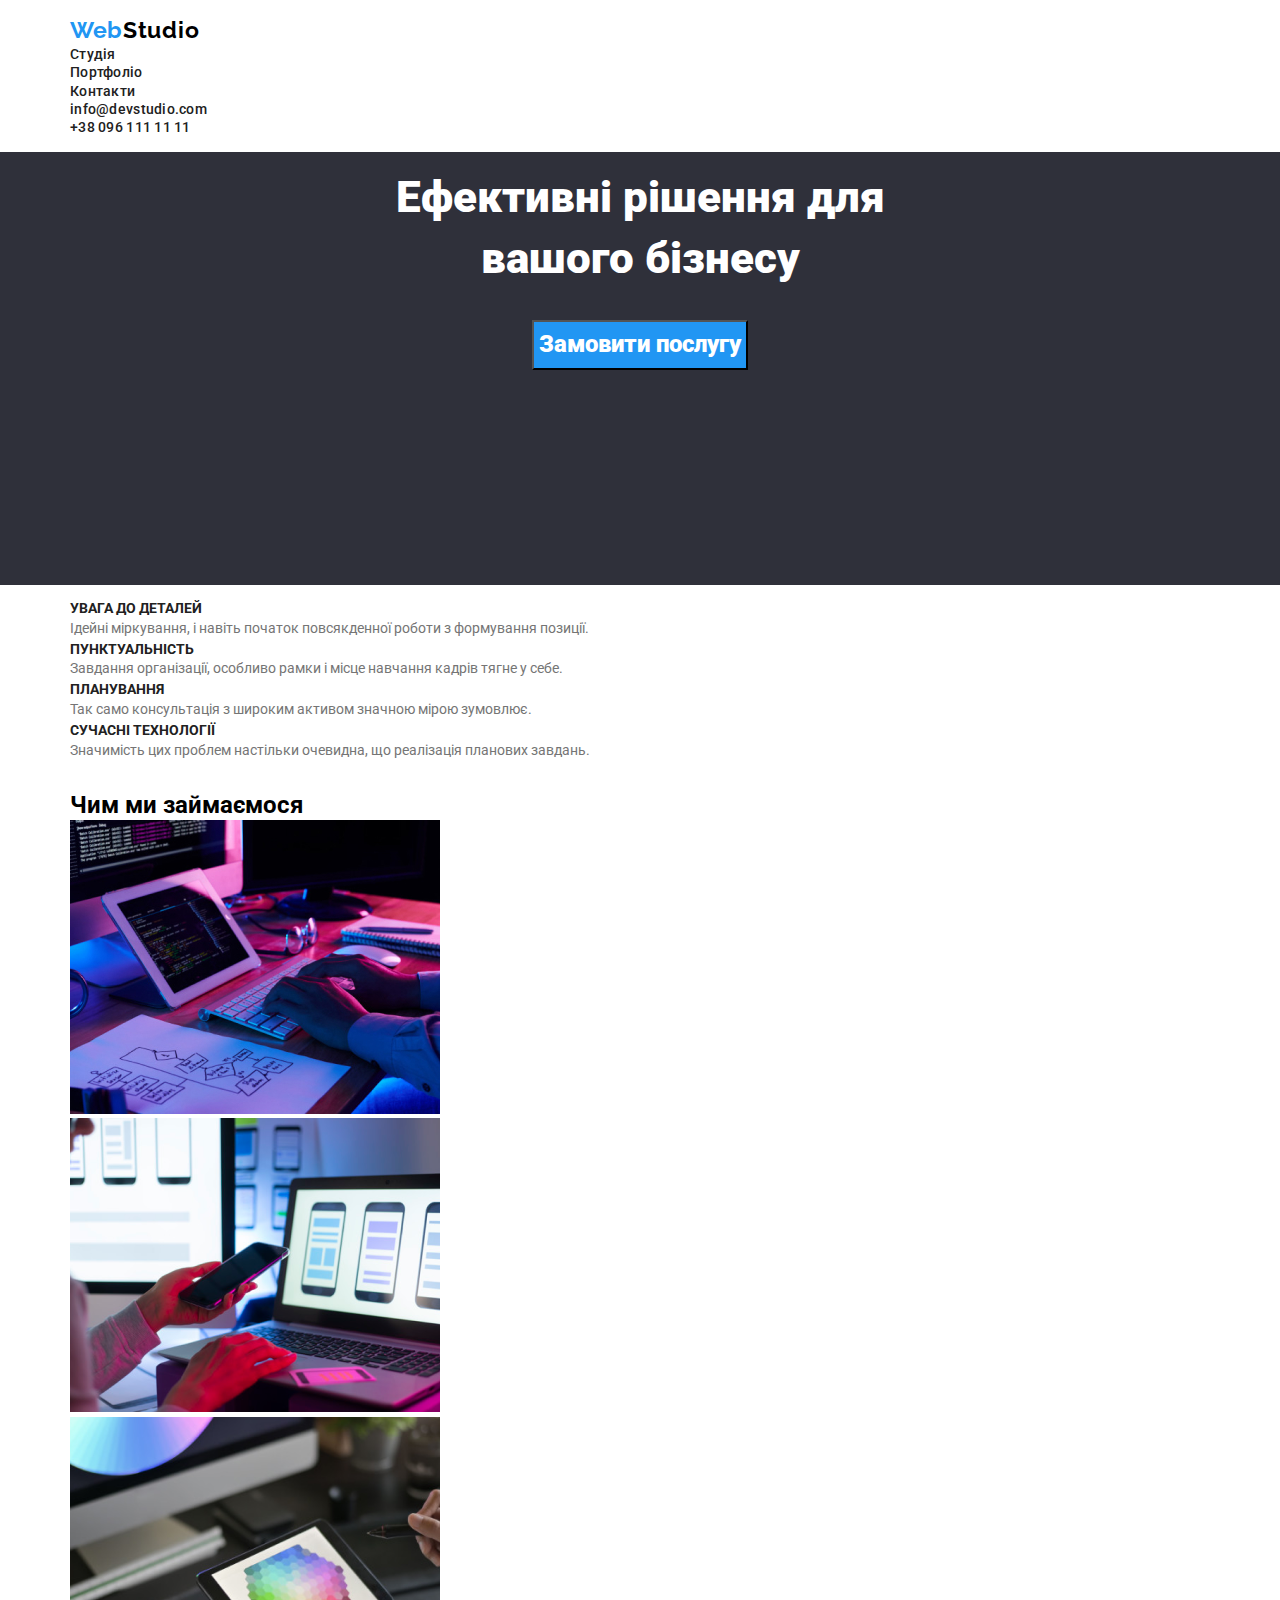
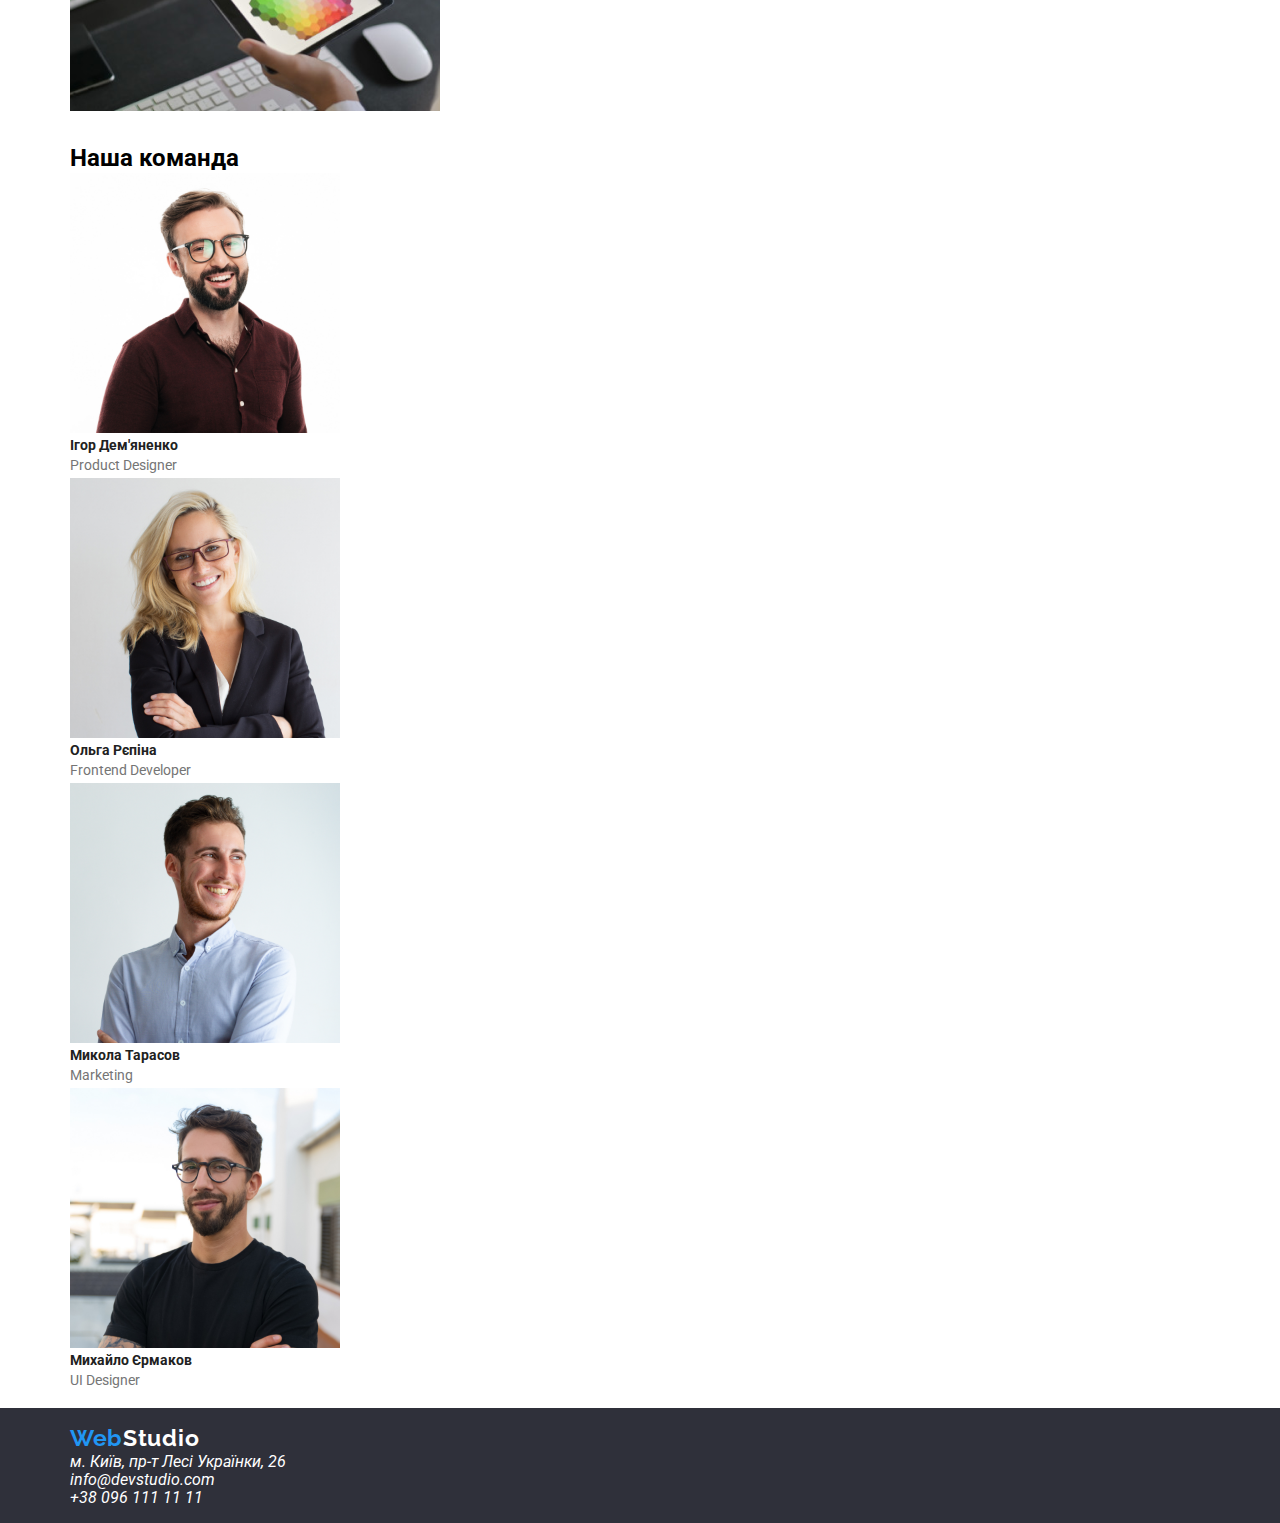
<file: index.html>
<!DOCTYPE html>
<html lang="en">
<head>
    <meta charset="UTF-8">
    <meta name="viewport" content="width=device-width, initial-scale=1.0">
    <title>Document</title>
<!-- ==========Fonts========== -->


    <link rel="preconnect" href="https://fonts.googleapis.com">
<link rel="preconnect" href="https://fonts.gstatic.com" crossorigin>
<link href="https://fonts.googleapis.com/css2?family=Raleway:ital,wght@0,100..900;1,100..900&family=Roboto:ital,wght@0,100;0,300;0,400;0,500;0,700;0,900;1,100;1,300;1,400;1,500;1,700;1,900&display=swap" rel="stylesheet">
    
<!-- ==========Normalize========== -->

<link rel="stylesheet"
href="https://cdnjs.cloudflare.com/ajax/libs/modern-normalize/1.0.0/modern-normalize.min.css"/>

<!-- ==========Styles========== -->
<link rel="stylesheet" href="./css/reset.css">
<link rel="stylesheet" href="./css/style.css">



</head>
<body>
    
    <header class="header container">
        <a href="/idex.html" class="logo-header"><span class="logo-span">Web</span>Studio</a>


<nav class="navigation">
    <ul class="navigation-list ">
        <li class="navigation-item"  ><a class="navigation-link" href="./index.html">Студія</a></li>
        <li class="navigation-item" ><a class="navigation-link" href="./portfolio.html">Портфоліо</a></li>
        <li class="navigation-item" ><a class="navigation-link" href="/">Контакти</a></li>
    </ul>


    <ul>
        <li class="navigation-item"><a class="navigation-link" href="mailto:info@devstudio.com">info@devstudio.com</a></li>
        <li class="navigation-item"><a class="navigation-link" href="tel:++380961111111">+38 096 111 11 11</a></li>
    </ul>
</nav>

    </header>
    <main class="main">

        <div class="gray-backround">
            <section class="gray-backround container">
                <h1 class="main-tittle">Ефективні рішення для <br> вашого бізнесу</h1>
                <div class="button-div">
                    <button class="main-button " type="button">Замовити послугу</button>
                </div>
            </section>
        </div>




<section class="main-second-section container">

<ul>
    <li class="navigation-item">
        <h3 class="main-heading" >УВАГА ДО ДЕТАЛЕЙ</h3>
            <p class="main-text" >Ідейні міркування, і навіть початок повсякденної роботи з формування позиції.</p>
    </li>
    <li class="navigation-item">
        <h3 class="main-heading">ПУНКТУАЛЬНІСТЬ</h3>
            <p class="main-text">Завдання організації, особливо рамки і місце навчання кадрів тягне у себе.</p>
    </li>
    <li class="navigation-item">
        <h3 class="main-heading">ПЛАНУВАННЯ</h3>
            <p class="main-text">Так само консультація з широким активом значною мірою зумовлює.</p>
    </li>
    <li class="navigation-item">
        <h3 class="main-heading">СУЧАСНІ ТЕХНОЛОГІЇ</h3>
            <p class="main-text">Значимість цих проблем настільки очевидна, що реалізація планових завдань.</p>
    </li>
</ul>

</section>

<section class="what-why-doind container" >
<h2>Чим ми займаємося</h2>
<ul>
    
    <li class="navigation-item"><img src="./img/box_1.jpg" alt="box_1" width="370"></li>
    <li class="navigation-item"><img src="./img/box_2.png" alt="box_2" width="370"></li>
    <li class="navigation-item"><img src="./img/img.png" alt="img" width="370"></li>
</ul>

</section>
<section class="our-team container">
<h2 class="main-team">Наша команда</h2>
<ul>
    <li class="navigation-item">
        <img class="main-img" src="./Наша_команда/Ігор_Дем'яненко.jpg" alt="Ігор-Дем'яненко" width="270">
        <h3 class="main-heading">Ігор Дем'яненко</h3>
        <p class="main-text">Product Designer</p>
    </li>
    <li class="navigation-item">
        <img class="main-img" src="./Наша_команда/Ольга_Рєпіна.jpg" alt="Ольга Рєпіна" width="270">
        <h3 class="main-heading">Ольга Рєпіна</h3>
        <p class="main-text">Frontend Developer</p>
    </li>
    <li class="navigation-item">
        <img class="main-img" src="./Наша_команда/Микола_Тарасов.jpg" alt="Микола Тарасов" width="270">
        <h3 class="main-heading">Микола Тарасов</h3>
        <p class="main-text">Marketing</p>
    </li>
    <li class="navigation-item">
        <img class="main-img" src="./Наша_команда/Михайло_Єрмаков.jpg" alt="Михайло Єрмаков" width="270">
        <h3 class="main-heading">Михайло Єрмаков</h3>
        <p class="main-text">UI Designer</p>
    </li>
</ul>


</section>


    </main>

    <footer class="footer ">
        <div class="footer-text container "><a href="/idex.html" class="logo-footer"> <span class="logo-span">Web</span>Studio</a>
        <address>
        <a class="address-footer" href="https://g.co/kgs/aZUuPch">м. Київ, пр-т Лесі Українки, 26</a> 
        <ul class="ul-footer">
            <li class="footer-list"><a  class="gmail-footer" href="mailto:info@devstudio.com">info@devstudio.com</a></li> 
            <li class="footer-list"><a  class="tel-footer" href="tel:++380961111111">+38 096 111 11 11</a></li> 
        </ul>
    </div>
        
    
        </address>
        
        
        
        
        
        
        </footer>





</body>
</html>
</file>
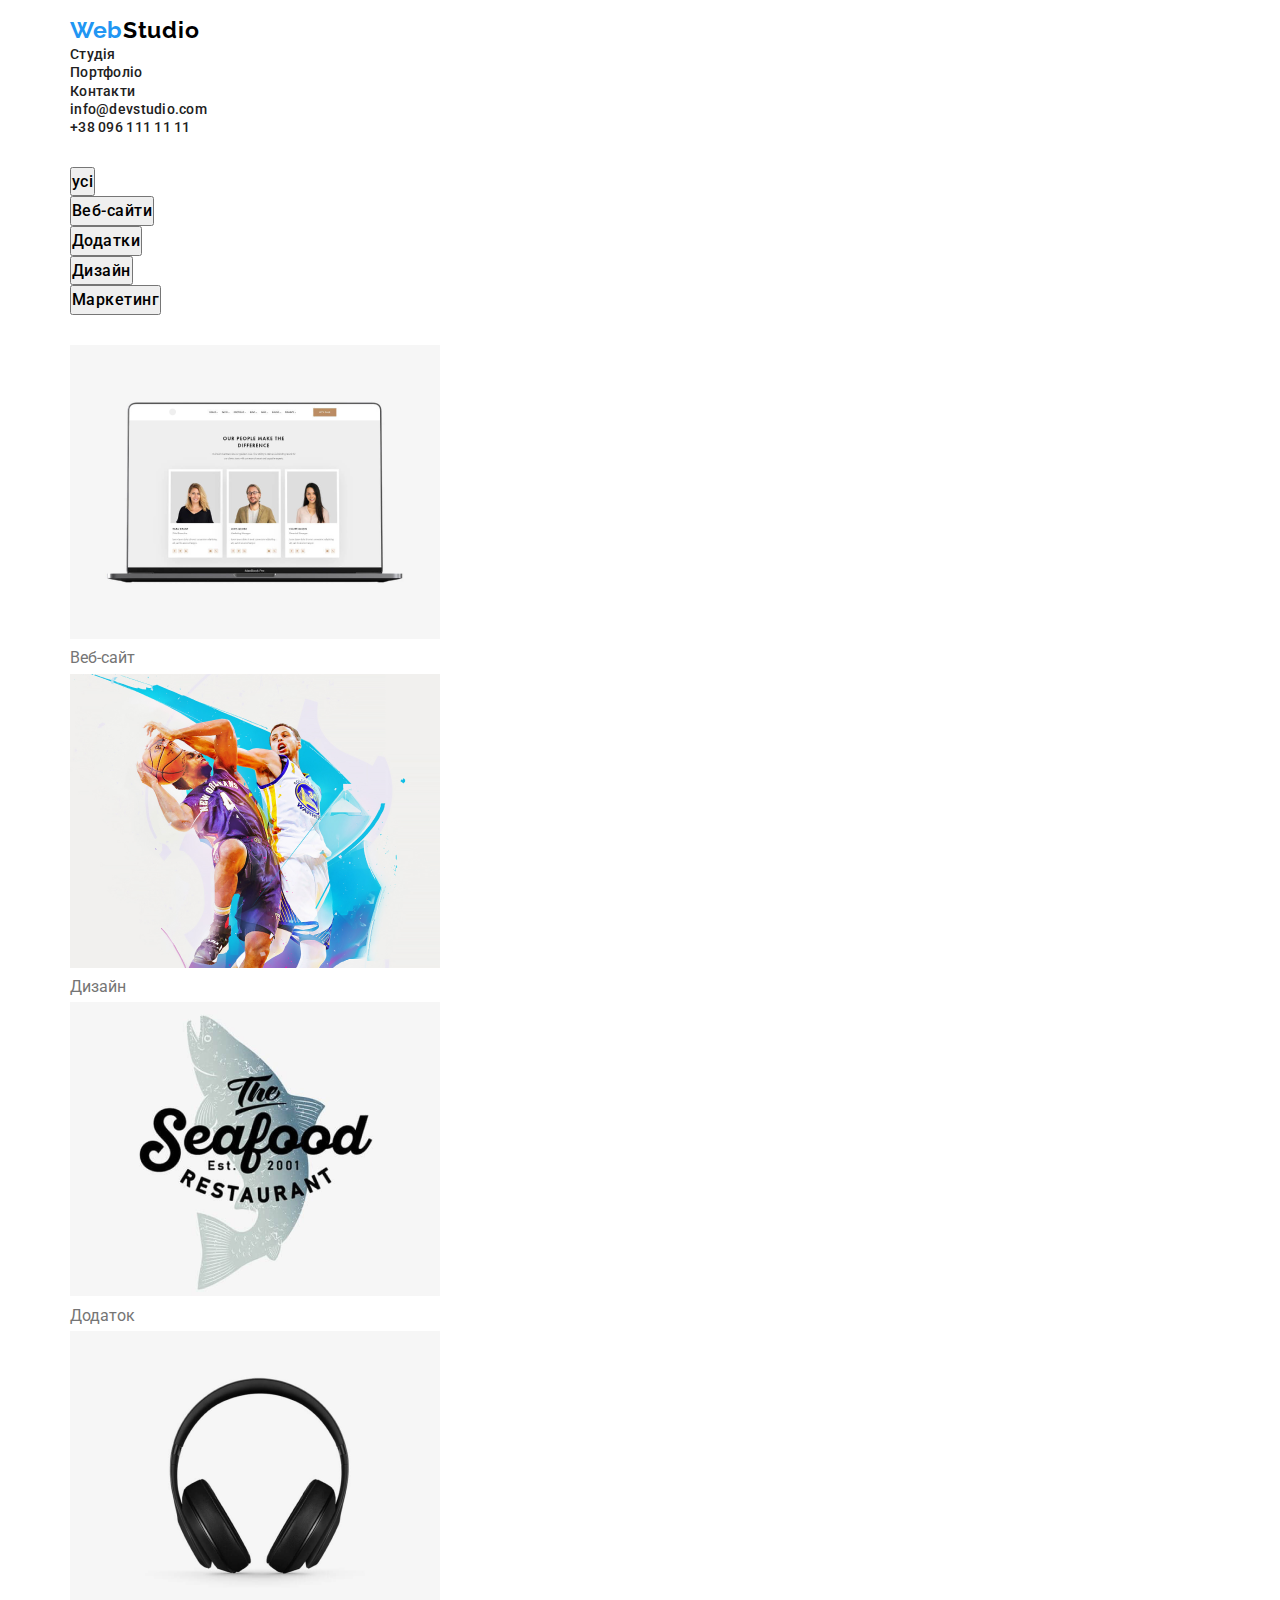
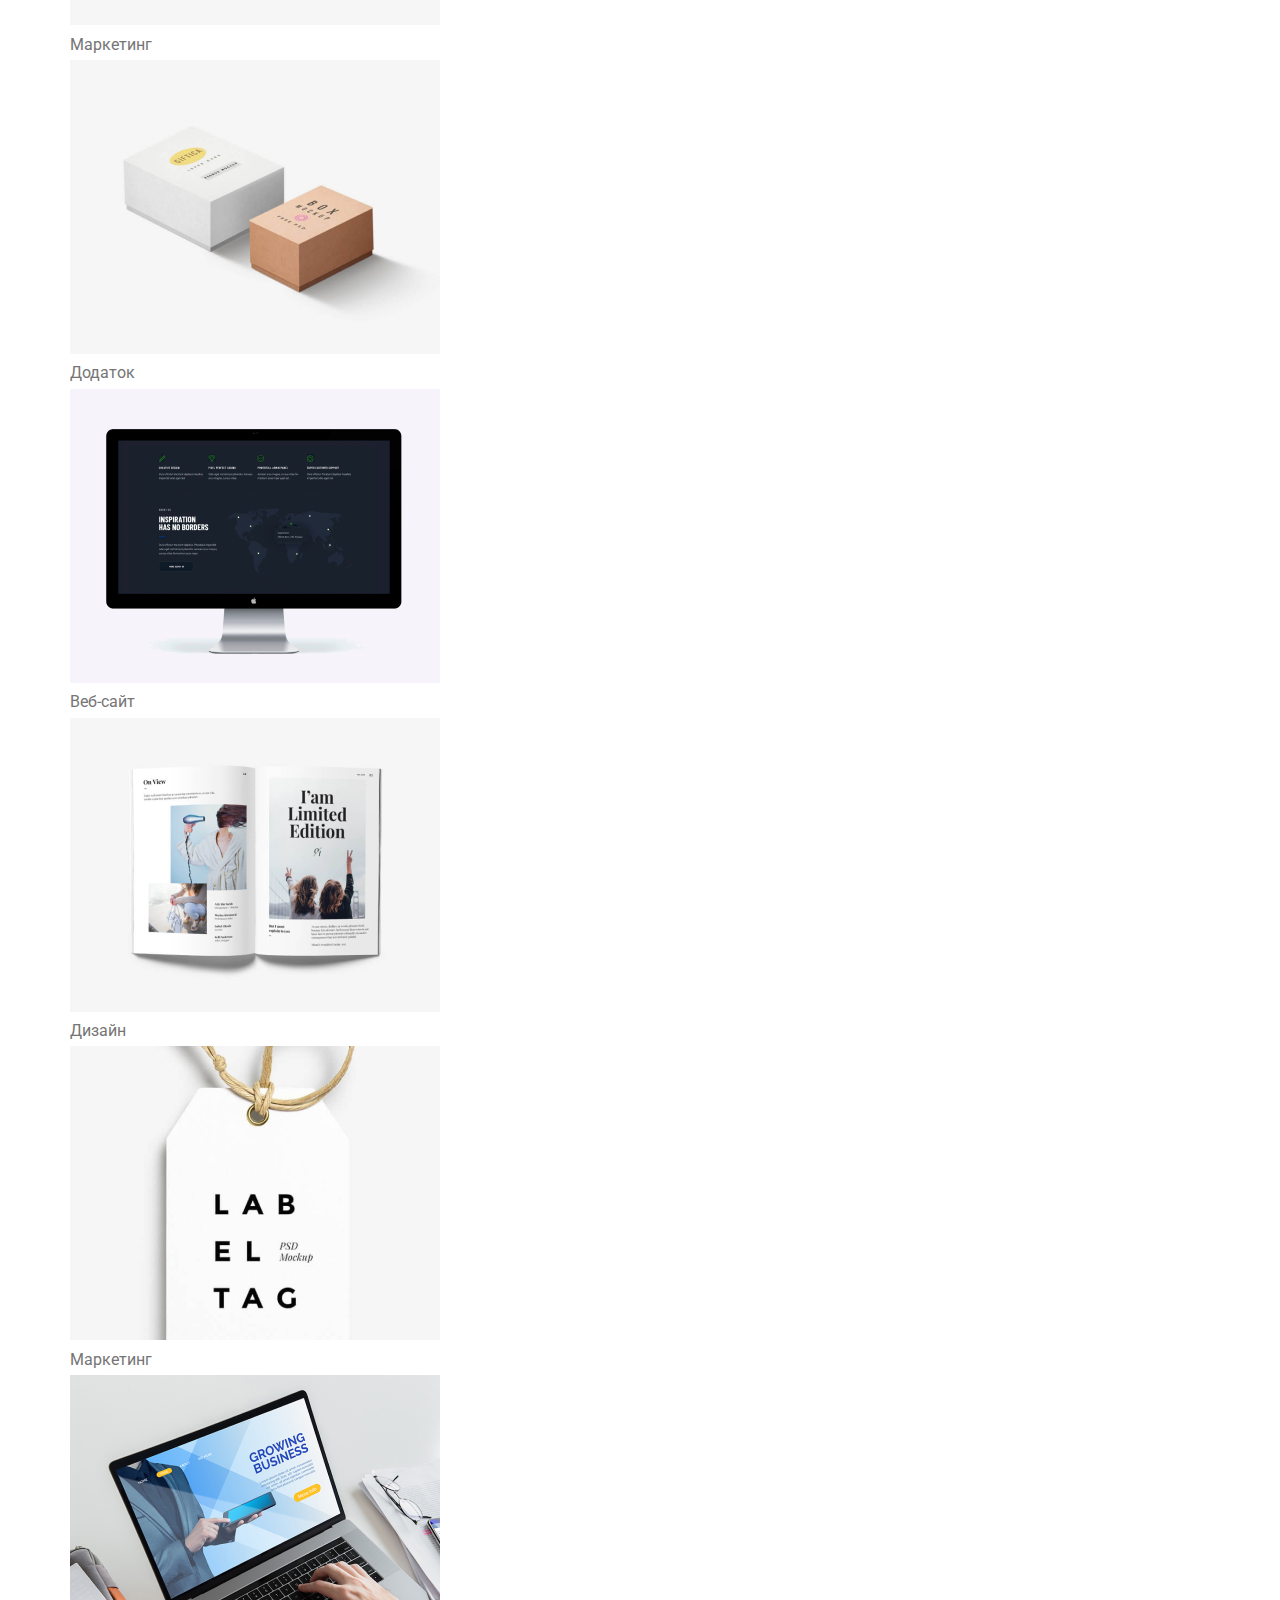
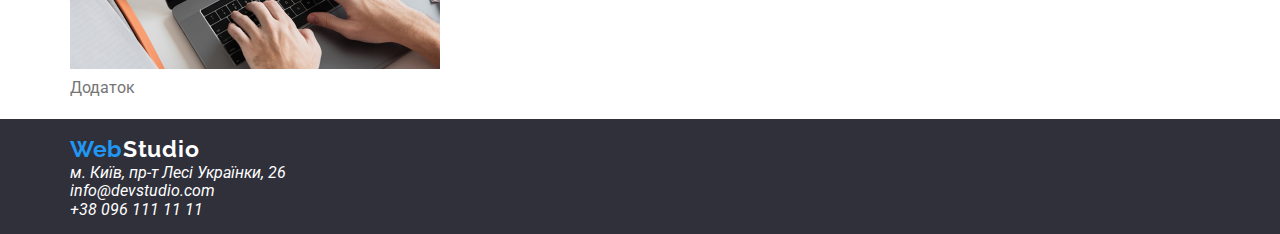
<file: portfolio.html>
<!DOCTYPE html>
<html lang="en">
<head>
    <meta charset="UTF-8">
    <meta name="viewport" content="width=device-width, initial-scale=1.0">
    <title>Document</title>
    <link
   rel="stylesheet"
   href="https://cdnjs.cloudflare.com/ajax/libs/modern-normalize/1.0.0/modern-normalize.min.css"
 />
    <link rel="preconnect" href="https://fonts.googleapis.com">
<link rel="preconnect" href="https://fonts.gstatic.com" crossorigin>
<link href="https://fonts.googleapis.com/css2?family=Raleway:ital,wght@0,100..900;1,100..900&family=Roboto:ital,wght@0,100;0,300;0,400;0,500;0,700;0,900;1,100;1,300;1,400;1,500;1,700;1,900&display=swap" rel="stylesheet">
   

<!-- ==========Styles========== -->
<link rel="stylesheet" href="./css/reset.css">
<link rel="stylesheet" href="./css/style.css">



</head>
<body class="body-portfolio">
    

    <header class="header container">
        <a href="/idex.html" class="logo-header"><span class="logo-span">Web</span>Studio</a>


<nav class="navigation">
    <ul class="navigation-list ">
        <li class="navigation-item"  ><a class="navigation-link" href="./index.html">Студія</a></li>
        <li class="navigation-item" ><a class="navigation-link" href="./portfolio.html">Портфоліо</a></li>
        <li class="navigation-item" ><a class="navigation-link" href="/">Контакти</a></li>
    </ul>


    <ul>
        <li class="navigation-item"><a class="navigation-link" href="mailto:info@devstudio.com">info@devstudio.com</a></li>
        <li class="navigation-item"><a class="navigation-link" href="tel:++380961111111">+38 096 111 11 11</a></li>
    </ul>
</nav>

    </header>



<main class="main-portfolio">



<h1 class="main-tittle-portfolio">портфоліо</h1>



<section class="main-portfolio container">



<ul class="list-portfolio">
<li class="item-portfolio"><button class="button-portfolio" type="button">усі</button> </li>
<li class="item-portfolio"> <button class="button-portfolio" type="button">Веб-сайти</button></li>

 <li class="item-portfolio"><button class="button-portfolio" type="button">Додатки</button> </li>

 <li class="item-portfolio"> <button class="button-portfolio" type="button">Дизайн</button></li>

<li class="item-portfolio"><button class="button-portfolio" type="button"> Маркетинг</button></li>



</ul>

</section>

<section class="main-section-portfolio container">


<ul>
  
    <li class="section-item-portfolio"><img class="main-img-portfolio" src="./portfolio/технокряк.png" alt="#" > 
        <h2 class="main-tittle-portfolio">Технокряк</h2>
        <p class="main-text-portfolio">Веб-сайт</p>
     </li>
    <li class="section-item-portfolio"><img class="main-img-portfolio" src="./portfolio/постер_new_orlean_vs_golden_Star.png" alt="#">
        <h2 class="main-tittle-portfolio">Постер New Orlean vs Golden Star</h2>
        <p class="main-text-portfolio">Дизайн</p>
     </li>
    <li class="section-item-portfolio"> <img class="main-img-portfolio" src="./portfolio/ресторан_seafood.png" alt="#" > 
        <h2 class="main-tittle-portfolio">Ресторан Seafood</h2>
        <p class="main-text-portfolio">Додаток</p>
     </li>
    <li class="section-item-portfolio"> <img class="main-img-portfolio" src="./portfolio/проєкт_prime.png" alt="#" > 
        <h2 class="main-tittle-portfolio">Проєкт Prime</h2>
        <p class="main-text-portfolio">Маркетинг</p>
     </li>
    <li class="section-item-portfolio"> <img class="main-img-portfolio" src="./portfolio/проєкт_boxes.png" alt="#"> 
        <h2 class="main-tittle-portfolio">Проєкт Boxes</h2>
        <p class="main-text-portfolio">Додаток</p>
     </li>
    <li class="section-item-portfolio"> <img class="main-img-portfolio" src="./portfolio/Inspiration_has_no_borders.png" alt="#"> 
        <h2 class="main-tittle-portfolio">Inspiration has no Borders</h2>
        <p class="main-text-portfolio">Веб-сайт</p>
     </li>
    <li class="section-item-portfolio">  <img class="main-img" src="./portfolio/видання_limited_edition.png" alt="#" > 
        <h2 class="main-tittle-portfolio">Видання Limited Edition</h2>
        <p class="main-text-portfolio">Дизайн</p>
     </li>
    <li class="section-item-portfolio"> <img class="main-img-portfolio" src="./portfolio/проєкт_lab.png" alt="#"> 
        <h2 class="main-tittle-portfolio">Проєкт LAB</h2>
        <p class="main-text-portfolio">Маркетинг</p>
    </li>
    <li class="section-item-portfolio"><img class="main-img-portfolio" src="./portfolio/growing_business.png" alt="#"> 
        <h2 class="main-tittle-portfolio">Growing Business</h2>
        <p class="main-text-portfolio">Додаток</p>
     </li>
</ul>








</section>





</main>



<footer class="footer ">
    <div class="footer-text container "><a href="/idex.html" class="logo-footer"> <span class="logo-span">Web</span>Studio</a>
    <address>
    <a class="address-footer" href="https://g.co/kgs/aZUuPch">м. Київ, пр-т Лесі Українки, 26</a> 
    <ul class="ul-footer">
        <li class="footer-list"><a  class="gmail-footer" href="mailto:info@devstudio.com">info@devstudio.com</a></li> 
        <li class="footer-list"><a  class="tel-footer" href="tel:++380961111111">+38 096 111 11 11</a></li> 
    </ul>
</div>
    

    </address>
    
    
    
    
    
    
    </footer>






</body>
</html>
</file>
<file: css/style.css>
/*------------------------------------------HEADER-------------------------------------------------------*/



.navigation-link{

  font-family: "Roboto",sans-serif;
  font-size: 14px;
  font-weight: 500;
  line-height: 1.2;
  letter-spacing: 0.02em;
  text-align: left;

color: #212121;

}

.navigation-link:hover{
  color: var(--button);
  transition: 0.4;

}



.logo-header{ color: #000000;
  font-size: 23px; 
font-weight: 700;
line-height: 1.3;
letter-spacing: 0.03em;

  text-decoration: none; 
font-family: "Raleway";




}


/*------------------------------------------СТУДІЯ-------------------------------------------------------*/

.container{ 
  width: 1170px;
  margin: 0 auto;
  padding: 15px;
}
















.logo-span{
 color: var(--button);
}

body{
font-family: "Roboto";
}
.header{color: rgb(255, 255, 255);}


.gray-backround{background-color: var(--gray);}





.main-first-section{
  background-color: var(--gray);
  font-size: 16px;
  line-height: 1.8;
  font-weight: 700;
    text-align: center;

}


.main-button {
font-weight: 900;
font-size: 16px;

background-color: var(--button);

}

.button-div{
  display: flex;
  justify-content: center;
  margin-top: 30px;
  margin-bottom: 200px;
}


.main-button{
color: var(--white);
width: 216px;
height: 50px;
text-decoration: none;



}


.main-section{
  background-color: var(--gray);
  text-align: center;
  }


  



.main-tittle{
  color: #FFFFFF;
  font-size: 44px;
  line-height: 1.4;
  font-weight: 900;
  text-align: center;
}





.main-button{background-color: var(--button);
    color: var(--white);
    font-size: 24px;
  
  }


  .main-heading{
color: #212121;
font-size: 14px;
line-height:1.2 ;
font-weight: 700;


  }








  
  .main-text{
color: #757575 ;
font-size: 14px;
font-weight: 400;
line-height: 1.7;

  }


.logo-footer{color: var(--white);
  font-size: 23px;
  text-decoration: none;  
font-family: "Raleway";}


  .footer{background-color: var(--gray);}
.address-footer{color: var(--white);}
.li-footer{color: var(--gray);}
.gmail-footer{color: var(--white);}
.tel-footer{color:var(--white) ;}




/*--------------PORTFOLIO--------------*/






body{font-family: "Roboto";}
.header-portfolio{color: rgb(255, 255, 255);}

.logo-header-portfolio{   color: #000000;
 font-size: 23px; 
 text-decoration: none; 
font-family:"Raleway";}




.main-text-portfolio{
font-weight: 400;
font-size: 16px;
line-height: 1.9;
 color: #757575;
}


.button-portfolio{
font-family: Roboto;
font-size: 16px;
font-weight: 500;
line-height: 1.6;
letter-spacing: 0.03em;

}




 .button-portfolio:hover {
  color: var(--white);
    background-color:var(--button);
    transition: 0.7s;
    text-decoration: none;
}


 .logo-footer-portfolio{color: var(--white);
    font-size: 23px;
    text-decoration: none; 
font-family: "Raleway";
}



.main-tittle-portfolio{

  font-family: "Roboto",sans-serif;
  font-size: 18px;
  font-weight: 700;
  line-height: 2;
  letter-spacing: 0.06em;
  text-align: left;
  


}





    .footer-portfolio{background-color: var(--gray);}

    .footer-link-portfolio{color: var(--white);
        font-weight: 400;
        font-size: 14px;
        line-height: 1.7;}


    .footer-item-portfolio{color: var(--gray);}

    .gmail-footer-portfolio{color: var(--white);
font-weight: 400;
    font-size: 14px;
    line-height: 1.7;
    
    }
    
    .tel-footer-portfolio{color:var(--white) ;
        font-weight: 400;
        font-size: 14px;
        line-height: 1.7;
    }






/*------------------------------------------FOOTER-------------------------------------------------------*/


    .logo-footer{

      font-family: "Raleway",sans-serif;
      font-size: 23px;
      font-weight: 700;
      line-height: 1.3;
      letter-spacing: 0.03em;
      
      


    }
</file>
